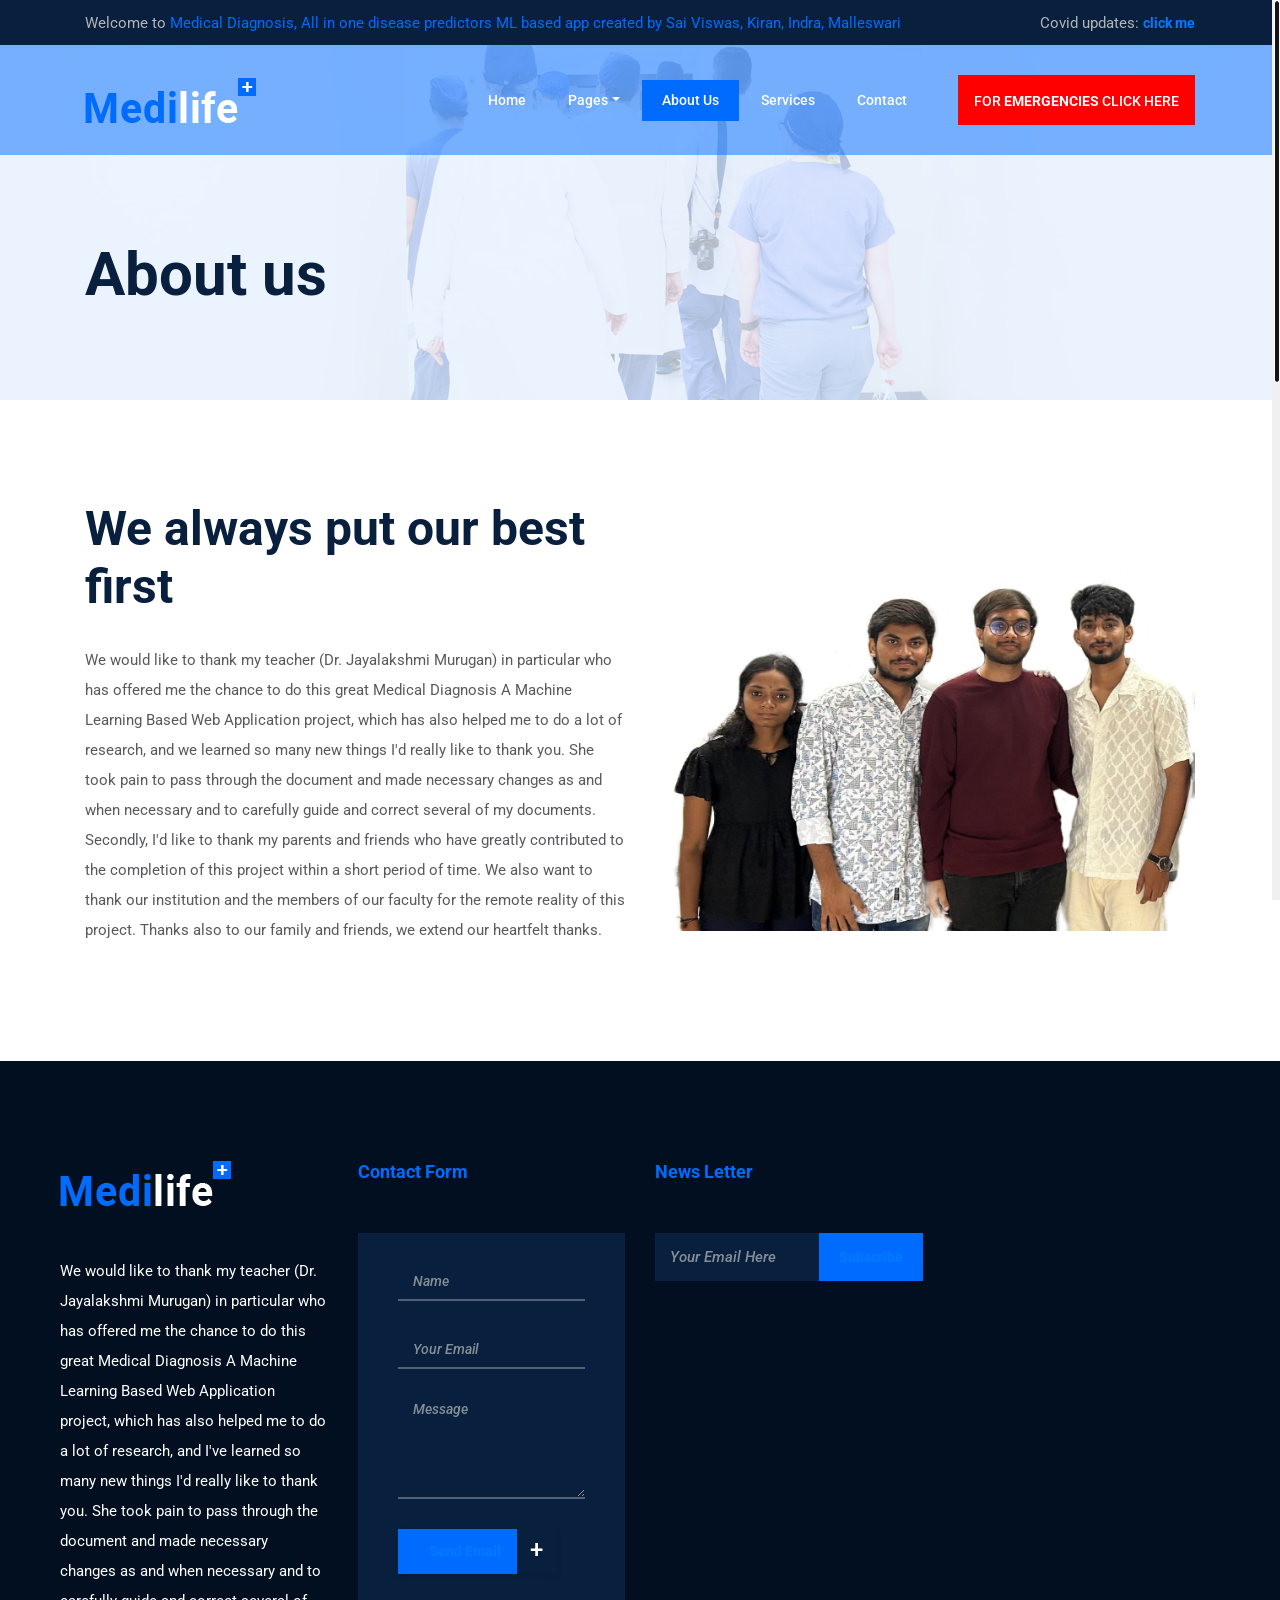
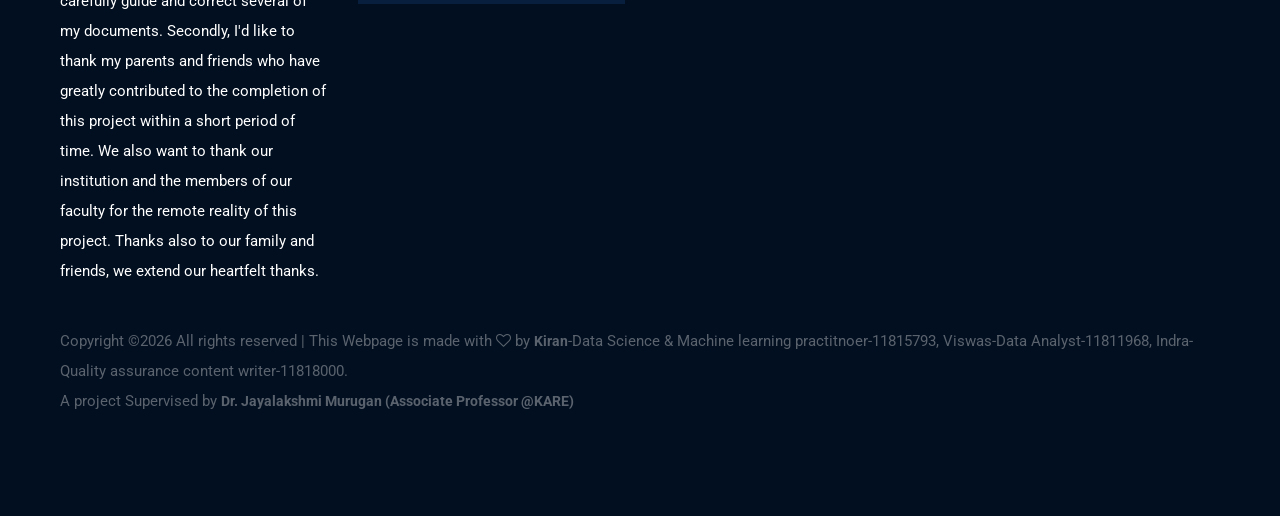
<file: templates/about-us.html>
<!DOCTYPE html>
<html lang="en">

<head>
    <meta charset="UTF-8">
    <meta name="description" content="">
    <meta http-equiv="X-UA-Compatible" content="IE=edge">
    <meta name="viewport" content="width=device-width, initial-scale=1, shrink-to-fit=no">
    <!-- The above 4 meta tags *must* come first in the head; any other head content must come *after* these tags -->

    <!-- Title  -->
    <title>Medical Diagnosis &amp; A Machine Learning based web application | About Us</title>

    <!-- Favicon  -->
    <link rel="icon" href="img/core-img/favicon.ico">

    <!-- Style CSS -->
    <link rel="stylesheet" href="style.css">

</head>

<body>
    <!-- Preloader -->
    <div id="preloader">
        <div class="medilife-load"></div>
    </div>

    <!-- ***** Header Area Start ***** -->
    <header class="header-area">
        <!-- Top Header Area -->
        <div class="top-header-area">
            <div class="container h-100">
                <div class="row h-100">
                    <div class="col-12 h-100">
                        <div class="h-100 d-md-flex justify-content-between align-items-center">
                            <p>Welcome to <span>Medical Diagnosis, All in one disease predictors ML based app created by Sai Viswas, Kiran, Indra, Malleswari</span> </p>
                            <p>Covid updates: <span><a href="https://www.bing.com/covid/local/india">click me</a></span></p>
                        </div>
                    </div>
                </div>
            </div>
        </div>

        <!-- Main Header Area -->
        <div class="main-header-area" id="stickyHeader">
            <div class="container h-100">
                <div class="row h-100 align-items-center">
                    <div class="col-12 h-100">
                        <div class="main-menu h-100">
                            <nav class="navbar h-100 navbar-expand-lg">
                                <!-- Logo Area  -->
                                <a class="navbar-brand" href="index.html"><img src="img/core-img/logo.png" alt="Logo"></a>

                                <button class="navbar-toggler" type="button" data-toggle="collapse" data-target="#medilifeMenu" aria-controls="medilifeMenu" aria-expanded="false" aria-label="Toggle navigation"><span class="navbar-toggler-icon"></span></button>

                                <div class="collapse navbar-collapse" id="medilifeMenu">
                                    <!-- Menu Area -->
                                    <ul class="navbar-nav ml-auto">
                                        <li class="nav-item">
                                            <a class="nav-link" href="index.html">Home <span class="sr-only">(current)</span></a>
                                        </li>
                                        <li class="nav-item dropdown">
                                            <a class="nav-link dropdown-toggle" href="#" id="navbarDropdown" role="button" data-toggle="dropdown" aria-haspopup="true" aria-expanded="false">Pages</a>
                                            <div class="dropdown-menu" aria-labelledby="navbarDropdown">
                                                <a class="dropdown-item" href="index.html">Home</a>
                                                <a class="dropdown-item" href="about-us.html">About Us</a>
                                                <a class="dropdown-item" href="services.html">Services</a>
                                               
                                                <a class="dropdown-item" href="contact.html">Contact</a>
                                                <a class="dropdown-item" href="index-icons.html">All Icons</a>
                                            </div>
                                        </li>
                                        <li class="nav-item active">
                                            <a class="nav-link" href="about-us.html">About Us</a>
                                        </li>
                                        <li class="nav-item">
                                            <a class="nav-link" href="services.html">Services</a>
                                        </li>
                                       
                                        <li class="nav-item">
                                            <a class="nav-link" href="contact.html">Contact</a>
                                        </li>
                                    </ul>
                                    <!-- Appointment Button -->
                                    <a href="tel:1097" class="btn medilife-appoint-btn ml-30">For <span>emergencies</span> Click here</a>
                                </div>
                            </nav>
                        </div>
                    </div>
                </div>
            </div>
        </div>
    </header>
    <!-- ***** Header Area End ***** -->

    <!-- ***** Breadcumb Area Start ***** -->
    <section class="breadcumb-area bg-img gradient-background-overlay" style="background-image: url(img/bg-img/breadcumb1.jpg);">
        <div class="container h-100">
            <div class="row h-100 align-items-center">
                <div class="col-12">
                    <div class="breadcumb-content">
                        <h3 class="breadcumb-title">About us</h3>
                    </div>
                </div>
            </div>
        </div>
    </section>
    <!-- ***** Breadcumb Area End ***** -->

    <!-- ***** Features Area Start ***** -->
    <div class="medilife-features-area section-padding-100">
        <div class="container">
            <div class="row align-items-center">
                <div class="col-12 col-lg-6">
                    <div class="features-content">
                        <h2>We always put our best first</h2>
                        <p>We would like to thank my teacher (Dr. Jayalakshmi Murugan) in particular who has offered me the chance to do this great Medical Diagnosis A Machine Learning Based Web Application project, which has also helped me to do a lot of research, and we learned so many new things I'd really like to thank you. She took pain to pass through the document and made necessary changes as and when necessary and to carefully guide and correct several of my documents.
Secondly, I'd like to thank my parents and friends who have greatly contributed to the completion of this project within a short period of time. We also want to thank our institution and the members of our faculty for the remote reality of this project. Thanks also to our family and friends, we extend our heartfelt thanks.</p>
                    
                    </div>
                </div>
                <div class="col-12 col-lg-6">
                    <div class="features-thumbnail">
                        <img src="img/bg-img/about1.jpg" alt="">
                    </div>
                </div>
            </div>
        </div>
    </div>
    <!-- ***** Features Area End ***** -->

   
    <!-- ***** Footer Area Start ***** -->
   <footer class="footer-area section-padding-100">
        <!-- Main Footer Area -->
        <div class="main-footer-area">
            <div class="container-fluid">
                <div class="row">

                    <div class="col-12 col-sm-6 col-xl-3">
                        <div class="footer-widget-area">
                            <div class="footer-logo">
                                <img src="img/core-img/logo.png" alt="">
                            </div>
                            <p>We would like to thank my teacher (Dr. Jayalakshmi Murugan) in particular who has offered me the chance to do this great Medical Diagnosis A Machine Learning Based Web Application project, which has also helped me to do a lot of research, and I've learned so many new things I'd really like to thank you. She took pain to pass through the document and made necessary changes as and when necessary and to carefully guide and correct several of my documents.
Secondly, I'd like to thank my parents and friends who have greatly contributed to the completion of this project within a short period of time. We also want to thank our institution and the members of our faculty for the remote reality of this project. Thanks also to our family and friends, we extend our heartfelt thanks.</p>
                            <div class="footer-social-info">
                           
                            </div>
                        </div>
                    </div>

                  

                    <div class="col-12 col-sm-6 col-xl-3">
                        <div class="footer-widget-area">
                            <div class="widget-title">
                                <h6>Contact Form</h6>
                            </div>
                            <div class="footer-contact-form">
                                <form action="#" method="post">
                                    <input type="text" class="form-control border-top-0 border-right-0 border-left-0" name="footer-name" id="footer-name" placeholder="Name">
                                    <input type="email" class="form-control border-top-0 border-right-0 border-left-0" name="footer-email" id="footer-email" placeholder="Your Email">
                                    <textarea name="message" class="form-control border-top-0 border-right-0 border-left-0" id="footerMessage" placeholder="Message"></textarea>
                                    <button type="submit" class="btn medilife-btn"><a href = "mailto: bviswassai01@gmail.com">Send Email</a> <span>+</span></button>
                                </form>
                            </div>
                        </div>
                    </div>

                    <div class="col-12 col-sm-6 col-xl-3">
                        <div class="footer-widget-area">
                            <div class="widget-title">
                                <h6>News Letter</h6>
                            </div>

                            <div class="footer-newsletter-area">
                                <form action="#">
                                    <input type="email" class="form-control border-0 mb-0" name="newsletterEmail" id="newsletterEmail" placeholder="Your Email Here">
                                    <button type="submit"><a href = "mailto: bviswassai01@gmail.com">Subscribe</a></button>
                                </form>
                                
                            </div>
                        </div>
                    </div>
                </div>
            </div>
        </div>
        <!-- Bottom Footer Area -->
        <div class="bottom-footer-area">
            <div class="container-fluid">
                <div class="row">
                    <div class="col-12">
                        <div class="bottom-footer-content">
                            <!-- Copywrite Text -->
                            <div class="copywrite-text">
                                <p><!-- Link back to Colorlib can't be removed. Template is licensed under CC BY 3.0. -->
Copyright &copy;<script>document.write(new Date().getFullYear());</script> All rights reserved | This Webpage is made with <i class="fa fa-heart-o" aria-hidden="true"></i> by <a href="https://colorlib.com" target="_blank"><a href="https://github.com/Kiran784264.html">Kiran</a>-Data Science & Machine learning practitnoer-11815793, Viswas-Data Analyst-11811968, Indra-Quality assurance content writer-11818000.</a>
<!-- Link back to Colorlib can't be removed. Template is licensed under CC BY 3.0. -->
</p>
<p>A project Supervised by <a href="https://themewagon.com/" target="_blank">Dr. Jayalakshmi Murugan (Associate Professor @KARE)</a>
</p>
                            </div>
                        </div>
                    </div>
                </div>
            </div>
        </div>
    </footer>
    <!-- ***** Footer Area End ***** -->

    <!-- jQuery (Necessary for All JavaScript Plugins) -->
    <script src="js/jquery/jquery-2.2.4.min.js"></script>
    <!-- Popper js -->
    <script src="js/popper.min.js"></script>
    <!-- Bootstrap js -->
    <script src="js/bootstrap.min.js"></script>
    <!-- Plugins js -->
    <script src="js/plugins.js"></script>
    <!-- Active js -->
    <script src="js/active.js"></script>

</body>

</html>
</file>
<file: templates/style.css>
/* Variables */
/* mixin */
/* ----------------------------------------------------------
:: Template Name: Medilife - Medical & Health Template
:: Author: Colorlib
:: Author URL: https://colorlib.com
:: Version: 1.0.0
:: Created: 04 March 2018
:: Last Updated: 04 March 2018
---------------------------------------------------------- */
/* [ -- Master Stylesheet -- ] */
/* ------------- Index of Stylesheet -------------
:: 1.0 Import Fonts
:: 2.0 Import All CSS
:: 3.0 Base CSS
:: 4.0 Header Area CSS
:: 5.0 Welcome Area CSS
:: 6.0 Book An Appoinment Area
:: 7.0 About Us Area CSS
:: 8.0 Service Area CSS
:: 9.0 Gallery Area CSS
:: 10.0 Features Area CSS
:: 11.0 Emergency Area CSS
:: 12.0 Footer Area CSS
:: 13.0 Breadcumb Area CSS
:: 14.0 Video Area CSS
:: 15.0 Tabs Area CSS
:: 16.0 Services Area CSS
:: 17.0 Single Benefits Area CSS
:: 18.0 CTA Area CSS
:: 19.0 Blog Area CSS
:: 20.0 Contact Area CSS
:: 21.0 Shortcode Area CSS
------------------------------------------------ */
/* :: 1.0 Import Fonts */
@import url("https://fonts.googleapis.com/css?family=Roboto:300,400,500,700,900");
/* :: 2.0 Import All CSS */
@import url(css/bootstrap.min.css);
@import url(css/animate.css);
@import url(css/owl.carousel.css);
@import url(css/magnific-popup.css);
@import url(css/font-awesome.min.css);
@import url(css/themify-icons.css);
@import url(css/medilife-icons.css);
@import url(css/nice-select.css);
/* :: 3.0 Base CSS */
* {
  margin: 0;
  padding: 0; }

body {
  font-family: "Roboto", sans-serif; }

h1,
h2,
h3,
h4,
h5,
h6 {
  color: #081f3e;
  font-weight: 700; }

p {
  color: #57595c;
  font-size: 15px;
  line-height: 2;
  font-weight: 400; }

a {
  -webkit-transition-duration: 500ms;
  transition-duration: 500ms;
  text-decoration: none;
  outline: none;
  font-size: 14px;
  font-weight: 700; }
  a:hover, a:focus {
    -webkit-transition-duration: 500ms;
    transition-duration: 500ms;
    text-decoration: none;
    outline: none;
    font-size: 14px;
    font-weight: 700; }

#preloader {
  overflow: hidden;
  height: 100%;
  left: 0;
  position: fixed;
  top: 0;
  width: 100%;
  z-index: 100000;
  background-color: #006cff; }

.medilife-load {
  -webkit-animation: 2000ms linear 0s normal none infinite running medilife-load;
  animation: 2000ms linear 0s normal none infinite running medilife-load;
  background: transparent;
  border-color: #ffffff;
  border-top-color: #006cff;
  border-left-color: #006cff;
  border-right-color: #006cff;
  border-radius: 50%;
  border-style: solid;
  border-width: 2px;
  height: 50px;
  left: calc(50% - 25px);
  position: relative;
  top: calc(50% - 25px);
  width: 50px;
  z-index: 9; }

@-webkit-keyframes medilife-load {
  0% {
    -webkit-transform: rotate(0deg);
    transform: rotate(0deg); }
  100% {
    -webkit-transform: rotate(360deg);
    transform: rotate(360deg); } }
@keyframes medilife-load {
  0% {
    -webkit-transform: rotate(0deg);
    transform: rotate(0deg); }
  100% {
    -webkit-transform: rotate(360deg);
    transform: rotate(360deg); } }
ul,
ol {
  margin: 0; }
  ul li,
  ol li {
    list-style: none; }

img {
  height: auto;
  max-width: 100%; }

.medica-table {
  display: table;
  z-index: 9;
  position: absolute;
  width: 100%;
  height: 100%;
  margin: 0; }

.medica-table-cell {
  display: table-cell;
  vertical-align: middle; }

.mt-15 {
  margin-top: 15px; }

.mt-30 {
  margin-top: 30px; }

.mt-50 {
  margin-top: 50px; }

.mt-70 {
  margin-top: 70px; }

.mt-100 {
  margin-top: 100px; }

.mb-15 {
  margin-bottom: 15px; }

.mb-30 {
  margin-bottom: 30px; }

.mb-50 {
  margin-bottom: 50px; }

.ml-15 {
  margin-left: 15px; }

.ml-30 {
  margin-left: 30px; }

.mr-15 {
  margin-right: 15px; }

.mr-30 {
  margin-right: 30px; }

.mb-70 {
  margin-bottom: 70px; }

.mb-100 {
  margin-bottom: 100px; }

.bg-img {
  background-position: center center;
  background-size: cover;
  background-repeat: no-repeat; }

.bg-transparent {
  background-color: transparent; }

.bg-transparent-dark {
  background-color: rgba(0, 0, 0, 0.5) !important; }

.bg-transparent-light {
  background-color: rgba(255, 255, 255, 0.5) !important; }

.font-bold {
  font-weight: 700; }

.font-light {
  font-weight: 300; }

.height-500 {
  height: 500px !important; }

.height-600 {
  height: 600px !important; }

.height-700 {
  height: 700px !important; }

.height-800 {
  height: 800px !important; }

#scrollUp {
  background-color: #006cff;
  border-radius: 50%;
  bottom: 60px;
  right: 60px;
  box-shadow: 0 2px 6px 0 rgba(0, 0, 0, 0.3);
  color: #ffffff;
  font-size: 30px;
  height: 70px;
  text-align: center;
  width: 70px;
  line-height: 66px;
  -webkit-transition-duration: 500ms;
  transition-duration: 500ms; }
  #scrollUp:hover {
    background-color: #081f3e; }
  @media only screen and (min-width: 768px) and (max-width: 991px) {
    #scrollUp {
      bottom: 30px;
      right: 30px;
      height: 50px;
      width: 50px;
      line-height: 46px; } }
  @media only screen and (max-width: 767px) {
    #scrollUp {
      bottom: 30px;
      right: 30px;
      height: 50px;
      width: 50px;
      line-height: 46px; } }

.section-padding-100 {
  padding: 100px 0; }

.section-padding-50 {
  padding: 50px 0; }

.section-padding-50-0 {
  padding: 50px 0 0 0; }

.section-padding-100-70 {
  padding: 100px 0 70px; }

.section-padding-100-50 {
  padding: 100px 0 50px; }

.section-padding-100-0 {
  padding: 100px 0 0; }

.section-padding-0-100 {
  padding: 0 0 100px; }

.section-padding-100-20 {
  padding: 100px 0 20px 0; }

.section-heading {
  text-align: center;
  margin-bottom: 80px;
  position: relative;
  z-index: 1; }
  .section-heading h2 {
    font-size: 44px;
    margin-bottom: 0; }

.btn {
  box-shadow: 0 2px 5px rgba(0, 0, 0, 0.1); }
  .btn:hover, .btn:focus {
    box-shadow: 0 5px 20px rgba(0, 0, 0, 0.15); }

.medilife-btn {
  display: inline-block;
  color: #ffffff;
  background-color: #006cff;
  height: 45px;
  padding: 0 55px 0 30px;
  line-height: 42px;
  font-size: 14px;
  min-width: 140px;
  border-radius: 0;
  font-weight: 700;
  position: relative;
  z-index: 1;
  -webkit-transition-duration: 500ms;
  transition-duration: 500ms; }
  .medilife-btn span {
    width: 40px;
    height: 45px;
    background-color: #081f3e;
    display: inline-block;
    position: absolute;
    top: -1px;
    right: -1px;
    font-size: 24px;
    color: #ffffff;
    font-weight: 500;
    -webkit-transition-duration: 500ms;
    transition-duration: 500ms; }
  .medilife-btn:hover, .medilife-btn:focus {
    background-color: #081f3e;
    color: #ffffff; }
  .medilife-btn:hover span, .medilife-btn:focus span {
    color: #ffffff;
    background-color: #006cff; }
  .medilife-btn.btn-2 {
    background-color: #081f3e;
    color: #ffffff; }
    .medilife-btn.btn-2 span {
      color: #ffffff;
      background-color: #006cff; }
    .medilife-btn.btn-2:hover, .medilife-btn.btn-2:focus {
      background-color: #006cff;
      color: #ffffff; }
    .medilife-btn.btn-2:hover span, .medilife-btn.btn-2:focus span {
      color: #ffffff;
      background-color: #081f3e; }
  .medilife-btn.btn-3 {
    background-color: #ffffff;
    color: #081f3e;
    border: 2px solid;
    border-color: #006cff; }
    .medilife-btn.btn-3 span {
      top: -2px;
      right: -2px; }
  .medilife-btn.btn-4 {
    background-color: #ffffff;
    color: #081f3e;
    border: 2px solid;
    border-color: #006cff; }
    .medilife-btn.btn-4 span {
      background-color: #006cff;
      top: -2px;
      right: -2px; }

.medilife-appoint-btn {
  display: inline-block;
  color: #ffffff;
  background-color: #ff0000;
  height: 50px;
  padding: 0 15px;
  line-height: 50px;
  font-size: 14px;
  min-width: 140px;
  border-radius: 0;
  font-weight: 500;
  -webkit-transition-duration: 500ms;
  transition-duration: 500ms;
  text-transform: uppercase;
  box-shadow: none; }
  .medilife-appoint-btn span {
    font-weight: 700; }
  .medilife-appoint-btn:hover, .medilife-appoint-btn:focus {
    color: #006cff;
    background-color: #ffffff;
    box-shadow: none;
    font-weight: 500; }
  .medilife-appoint-btn:hover span, .medilife-appoint-btn:focus span {
    font-weight: 700; }
  @media only screen and (min-width: 768px) and (max-width: 991px) {
    .medilife-appoint-btn {
      margin-top: 30px; } }
  @media only screen and (max-width: 767px) {
    .medilife-appoint-btn {
      margin-top: 10px; } }

.bg-overlay {
  position: relative;
  z-index: 1; }
  .bg-overlay::after {
    position: absolute;
    z-index: -1;
    top: 0;
    left: 0;
    width: 100%;
    height: 100%;
    background-color: #006cff;
    opacity: 0.85;
    content: ''; }

.bg-overlay-black {
  position: relative;
  z-index: 1; }
  .bg-overlay-black::after {
    position: absolute;
    z-index: 1;
    top: 0;
    left: 0;
    width: 100%;
    height: 100%;
    background-color: #000;
    opacity: 0.85;
    content: ''; }

.bg-overlay-white {
  position: relative;
  z-index: 1; }
  .bg-overlay-white::after {
    position: absolute;
    z-index: -2;
    top: 0;
    left: 0;
    width: 100%;
    height: 100%;
    background-color: rgba(230, 241, 255, 0.5);
    content: ''; }

.bg-gray {
  background-color: #f5f7f9; }

.row-reverse {
  -webkit-box-orient: horizontal;
  -webkit-box-direction: reverse;
  -ms-flex-direction: row-reverse;
  flex-direction: row-reverse; }

.nicescroll-rails {
  z-index: 999999 !important; }

/* :: 4.0 Header Area CSS */
.header-area {
  position: absolute;
  z-index: 10000;
  width: 100%;
  height: auto;
  -webkit-transition-duration: 500ms;
  transition-duration: 500ms; }

.top-header-area {
  position: relative;
  z-index: 1;
  height: 45px;
  background-color: #081f3e; }
  .top-header-area p {
    margin-bottom: 0;
    color: #b5b5b5; }
    .top-header-area p span {
      color: #006cff; }
    @media only screen and (min-width: 768px) and (max-width: 991px) {
      .top-header-area p {
        font-size: 13px; } }
    @media only screen and (max-width: 767px) {
      .top-header-area p {
        font-size: 12px; } }
  @media only screen and (max-width: 767px) {
    .top-header-area {
      height: auto;
      padding: 15px 0; } }

.main-header-area {
  width: 100%;
  height: 110px;
  position: relative;
  z-index: 1;
  background-color: rgba(0, 108, 255, 0.5);
  -webkit-transition-duration: 500ms;
  transition-duration: 500ms; }
  @media only screen and (min-width: 768px) and (max-width: 991px) {
    .main-header-area {
      height: 80px; } }
  @media only screen and (max-width: 767px) {
    .main-header-area {
      height: 70px; } }

.is-sticky .main-header-area {
  width: 100%;
  z-index: 10000 !important;
  height: 80px;
  box-shadow: 0 10px 10px 0 rgba(0, 0, 0, 0.2);
  background-color: #081f3e; }
  @media only screen and (max-width: 767px) {
    .is-sticky .main-header-area {
      height: 70px; } }

.header-area .main-menu .nav-link {
  font-size: 14px;
  text-transform: capitalize;
  padding: 10px 20px;
  color: #ffffff;
  font-weight: 500;
  margin: 0 1px; }
  .header-area .main-menu .nav-link:hover {
    background-color: #006cff; }
  .header-area .main-menu .nav-link:focus {
    background-color: #006cff; }
  @media only screen and (min-width: 992px) and (max-width: 1199px) {
    .header-area .main-menu .nav-link {
      padding: 10px; } }
  @media only screen and (min-width: 768px) and (max-width: 991px) {
    .header-area .main-menu .nav-link {
      padding: 10px 30px;
      margin: 1px 0; } }
  @media only screen and (max-width: 767px) {
    .header-area .main-menu .nav-link {
      padding: 10px 30px;
      margin: 1px 0; } }

.header-area .main-menu .nav-item.active .nav-link {
  background-color: #006cff; }

.dropdown-menu.show {
  border: none;
  padding: 15px 0;
  box-shadow: 0 5px 40px rgba(0, 0, 0, 0.15);
  margin-top: 15px; }

.dropdown-item {
  font-size: 13px;
  font-weight: 500;
  color: #5f5f5f;
  text-transform: uppercase; }
  .dropdown-item:hover {
    color: #006cff;
    font-size: 13px;
    font-weight: 500;
    background-color: #f5f7f9; }
  .dropdown-item:focus {
    color: #006cff;
    font-size: 13px;
    font-weight: 500;
    background-color: #f5f7f9; }

.navbar {
  padding: 0; }

.navbar-toggler .navbar-toggler-icon {
  background-image: url("data:image/svg+xml;charset=utf8,%3Csvg viewBox='0 0 30 30' xmlns='http://www.w3.org/2000/svg'%3E%3Cpath stroke='rgba(255, 255, 255, 1)' stroke-width='2' stroke-linecap='round' stroke-miterlimit='10' d='M4 7h22M4 15h22M4 23h22'/%3E%3C/svg%3E"); }
@media only screen and (min-width: 768px) and (max-width: 991px) {
  .navbar-toggler {
    margin: 20px 0; } }
@media only screen and (max-width: 767px) {
  .navbar-toggler {
    margin: 15px 0; } }

@media only screen and (min-width: 768px) and (max-width: 991px) {
  #medilifeMenu {
    width: 100%;
    background-color: #081f3e;
    box-shadow: 0 3px 15px rgba(0, 0, 0, 0.15);
    padding: 30px 15px;
    border-radius: 0 0 6px 6px;
    margin-top: -2px;
    border-radius: 0; } }
@media only screen and (max-width: 767px) {
  #medilifeMenu {
    width: 100%;
    background-color: #081f3e;
    box-shadow: 0 3px 15px rgba(0, 0, 0, 0.15);
    padding: 20px 10px;
    border-radius: 0 0 6px 6px;
    margin-top: -2px;
    border-radius: 0; } }

/* :: 5.0 Welcome Area CSS */
.single-hero-slide {
  position: relative;
  z-index: 1;
  width: 100%;
  height: 900px; }
  @media only screen and (min-width: 768px) and (max-width: 991px) {
    .single-hero-slide {
      height: 700px; } }
  @media only screen and (max-width: 767px) {
    .single-hero-slide {
      height: 700px; } }

.hero-slides-content h2 {
  color: #081f3e;
  font-size: 60px;
  margin-bottom: 20px; }
  @media only screen and (min-width: 768px) and (max-width: 991px) {
    .hero-slides-content h2 {
      font-size: 40px; } }
  @media only screen and (max-width: 767px) {
    .hero-slides-content h2 {
      font-size: 24px; } }
.hero-slides-content h5 {
  color: #081f3e;
  font-size: 22px;
  font-weight: 600; }

.hero-area .owl-prev,
.hero-area .owl-next {
  width: 70px;
  height: 70px;
  position: absolute;
  top: 50%;
  line-height: 70px;
  text-align: center;
  color: #ffffff;
  left: 70px;
  margin-top: -35px;
  opacity: 0;
  -webkit-transition-duration: 500ms;
  transition-duration: 500ms;
  background-color: #081f3e;
  font-size: 14px; }
  .hero-area .owl-prev:hover,
  .hero-area .owl-next:hover {
    background-color: #006cff; }
  @media only screen and (min-width: 768px) and (max-width: 991px) {
    .hero-area .owl-prev,
    .hero-area .owl-next {
      left: 30px;
      width: 50px;
      height: 50px;
      margin-top: -25px;
      line-height: 50px; } }
  @media only screen and (max-width: 767px) {
    .hero-area .owl-prev,
    .hero-area .owl-next {
      left: 15px;
      width: 40px;
      height: 40px;
      margin-top: -20px;
      line-height: 40px; } }
.hero-area .owl-next {
  left: auto;
  right: 70px; }
  @media only screen and (min-width: 768px) and (max-width: 991px) {
    .hero-area .owl-next {
      right: 30px; } }
  @media only screen and (max-width: 767px) {
    .hero-area .owl-next {
      right: 15px; } }
.hero-area:hover .owl-prev, .hero-area:hover .owl-next {
  opacity: 1; }
.hero-area .owl-dots {
  width: 1110px;
  position: absolute;
  bottom: 110px;
  left: 50%;
  -webkit-transform: translateX(-50%);
  transform: translateX(-50%); }
  @media only screen and (min-width: 992px) and (max-width: 1199px) {
    .hero-area .owl-dots {
      width: 920px; } }
  @media only screen and (min-width: 768px) and (max-width: 991px) {
    .hero-area .owl-dots {
      width: 680px; } }
  @media only screen and (max-width: 767px) {
    .hero-area .owl-dots {
      width: 85%; } }
.hero-area .owl-dot {
  display: inline-block;
  width: 36px;
  height: 4px;
  background-color: #cacaca;
  margin-right: 8px; }
  .hero-area .owl-dot.active {
    background-color: #006cff; }

/* :: 6.0 Book An Appoinment Area */
.align-items-stretch {
  -webkit-box-align: stretch;
  -ms-flex-align: stretch;
  -ms-grid-row-align: stretch;
  align-items: stretch; }

.form-control {
  background-color: transparent;
  width: 100%;
  height: 38px;
  border-radius: 0;
  font-size: 14px;
  font-style: italic;
  color: #ffffff;
  margin-bottom: 30px;
  font-weight: 500;
  padding: 0 15px;
  border: 2px solid #536174; }
  .form-control:hover, .form-control:focus {
    background-color: transparent;
    box-shadow: none; }

textarea {
  width: 100%;
  height: 100px !important;
  padding: 20px; }

.nice-select {
  line-height: 34px; }
  .nice-select .list {
    left: 0 !important;
    right: 0 !important;
    border-radius: 0; }

.medilife-book-an-appoinment-area {
  position: relative;
  z-index: 1;
  margin-top: -65px; }
  .medilife-book-an-appoinment-area .appointment-form-content {
    background-color: #081f3e; }
  .medilife-book-an-appoinment-area .medilife-appointment-form {
    background-color: #081f3e;
    padding: 60px 50px; }
    .medilife-book-an-appoinment-area .medilife-appointment-form select {
      border: 2px solid #536174;
      background-color: transparent; }
    @media only screen and (min-width: 768px) and (max-width: 991px) {
      .medilife-book-an-appoinment-area .medilife-appointment-form {
        padding: 40px 30px; } }
    @media only screen and (max-width: 767px) {
      .medilife-book-an-appoinment-area .medilife-appointment-form {
        padding: 30px; } }
    @media only screen and (max-width: 767px) {
      .medilife-book-an-appoinment-area .medilife-appointment-form button[type=submit] {
        margin-top: 15px; } }
  .medilife-book-an-appoinment-area .medilife-contact-info {
    padding: 30px;
    background-color: #006cff; }
    @media only screen and (min-width: 768px) and (max-width: 991px) {
      .medilife-book-an-appoinment-area .medilife-contact-info {
        display: -webkit-box;
        display: -ms-flexbox;
        display: flex;
        -webkit-box-pack: justify;
        -ms-flex-pack: justify;
        justify-content: space-between;
        padding-bottom: 0; } }

.single-contact-info img {
  margin-bottom: 15px; }
.single-contact-info p {
  color: #ffffff;
  font-size: 14px;
  font-weight: 500;
  margin-bottom: 0; }

/* :: 7.0 About Us Area CSS */
@media only screen and (min-width: 768px) and (max-width: 991px) {
  .medica-about-content {
    margin-bottom: 100px; } }
@media only screen and (max-width: 767px) {
  .medica-about-content {
    margin-bottom: 100px; } }
.medica-about-content h2 {
  font-size: 44px;
  margin-bottom: 30px; }
  @media only screen and (max-width: 767px) {
    .medica-about-content h2 {
      font-size: 30px; } }

/* :: 8.0 Service Area CSS */
.medica-services-area {
  position: relative;
  z-index: 1; }

.single-service-area {
  margin-bottom: 80px;
  -webkit-transition-duration: 500ms;
  transition-duration: 500ms; }
  .single-service-area .service-icon {
    width: 64px;
    height: 64px;
    -webkit-box-flex: 0;
    -ms-flex: 0 0 64px;
    flex: 0 0 64px;
    margin-right: 30px;
    text-align: center;
    line-height: 64px;
    font-size: 30px;
    background-color: #cacaca;
    border-radius: 50%;
    color: #ffffff;
    -webkit-transition-duration: 500ms;
    transition-duration: 500ms; }
  .single-service-area .service-content {
    margin-top: 15px; }
    .single-service-area .service-content h5 {
      font-size: 22px;
      margin-bottom: 15px;
      -webkit-transition-duration: 500ms;
      transition-duration: 500ms; }
    .single-service-area .service-content p {
      margin-bottom: 0; }
  .single-service-area:hover .service-icon {
    background-color: #006cff; }
  .single-service-area:hover .service-content h5 {
    color: #006cff; }

/* :: 9.0 Gallery Area CSS */
.single-gallery-item {
  position: relative;
  z-index: 1;
  -webkit-transition-duration: 500ms;
  transition-duration: 500ms; }
  .single-gallery-item::after {
    background-color: rgba(0, 108, 255, 0.75);
    position: absolute;
    width: 100%;
    height: 100%;
    top: 0;
    left: 0;
    z-index: 2;
    content: '';
    opacity: 0;
    -webkit-transition-duration: 500ms;
    transition-duration: 500ms; }
  .single-gallery-item:hover::after {
    opacity: 1; }
  .single-gallery-item .view-more-btn {
    position: absolute;
    bottom: 40px;
    left: 40px;
    z-index: 9;
    -webkit-transition-duration: 500ms;
    transition-duration: 500ms; }
    .single-gallery-item .view-more-btn a {
      background-color: transparent;
      font-size: 16px;
      color: #ffffff;
      display: block;
      box-shadow: none;
      font-weight: 700;
      opacity: 0; }
  .single-gallery-item:hover .view-more-btn a {
    opacity: 1; }

/* :: 10.0 Features Area CSS */
@media only screen and (min-width: 768px) and (max-width: 991px) {
  .features-content {
    margin-bottom: 100px; } }
@media only screen and (max-width: 767px) {
  .features-content {
    margin-bottom: 100px; } }
.features-content h2 {
  font-size: 48px;
  margin-bottom: 30px; }
  @media only screen and (max-width: 767px) {
    .features-content h2 {
      font-size: 30px; } }

/* :: 11.0 Emergency Area CSS */
.medilife-emergency-area {
  background-color: #006cff; }
  .medilife-emergency-area .emergency-content i {
    font-size: 130px;
    color: #ffffff;
    display: block;
    margin-bottom: 50px; }
  .medilife-emergency-area .emergency-content h2 {
    font-size: 44px;
    margin-bottom: 20px; }
    @media only screen and (min-width: 768px) and (max-width: 991px) {
      .medilife-emergency-area .emergency-content h2 {
        font-size: 30px; } }
    @media only screen and (max-width: 767px) {
      .medilife-emergency-area .emergency-content h2 {
        font-size: 24px; } }
  .medilife-emergency-area .emergency-content h3 {
    font-size: 60px;
    color: #ffffff;
    margin-bottom: 0; }
    @media only screen and (min-width: 992px) and (max-width: 1199px) {
      .medilife-emergency-area .emergency-content h3 {
        font-size: 40px; } }
    @media only screen and (min-width: 768px) and (max-width: 991px) {
      .medilife-emergency-area .emergency-content h3 {
        font-size: 30px; } }
    @media only screen and (max-width: 767px) {
      .medilife-emergency-area .emergency-content h3 {
        font-size: 24px; } }
  @media only screen and (min-width: 768px) and (max-width: 991px) {
    .medilife-emergency-area .emergency-content {
      margin-bottom: 100px; } }
  @media only screen and (max-width: 767px) {
    .medilife-emergency-area .emergency-content {
      margin-bottom: 100px; } }
  .medilife-emergency-area .single-emergency-helpline h5 {
    color: #ffffff;
    margin-bottom: 20px; }
  .medilife-emergency-area .single-emergency-helpline p {
    color: #ffffff;
    margin-bottom: 0; }

/* :: 12.0 Footer Area CSS */
.footer-area {
  background-color: #020f20;
  padding-left: 45px;
  padding-right: 45px; }
  @media only screen and (min-width: 992px) and (max-width: 1199px) {
    .footer-area {
      padding-left: 30px;
      padding-right: 30px; } }
  @media only screen and (min-width: 768px) and (max-width: 991px) {
    .footer-area {
      padding-left: 15px;
      padding-right: 15px; } }
  @media only screen and (max-width: 767px) {
    .footer-area {
      padding-left: 0;
      padding-right: 0; } }

@media only screen and (min-width: 992px) and (max-width: 1199px) {
  .footer-widget-area {
    margin-bottom: 50px; } }
@media only screen and (min-width: 768px) and (max-width: 991px) {
  .footer-widget-area {
    margin-bottom: 50px; } }
@media only screen and (max-width: 767px) {
  .footer-widget-area {
    margin-bottom: 50px; } }
.footer-widget-area .footer-logo {
  margin-bottom: 50px; }
.footer-widget-area p {
  color: #ffffff;
  margin-bottom: 0; }
.footer-widget-area .footer-social-info {
  margin-top: 40px; }
  .footer-widget-area .footer-social-info a {
    color: #ffffff;
    margin-right: 15px;
    font-size: 18px;
    display: inline-block; }
.footer-widget-area .widget-title h6 {
  font-size: 18px;
  color: #006cff;
  margin-bottom: 50px;
  text-transform: capitalize; }
.footer-widget-area .widget-single-blog-post {
  margin-bottom: 15px; }
  .footer-widget-area .widget-single-blog-post .widget-post-thumbnail {
    width: 70px;
    height: 70px;
    -webkit-box-flex: 0;
    -ms-flex: 0 0 70px;
    flex: 0 0 70px;
    margin-right: 30px; }
  .footer-widget-area .widget-single-blog-post .widget-post-content a {
    color: #ffffff;
    font-size: 16px;
    font-weight: 700;
    display: block;
    margin-bottom: 2px; }
  .footer-widget-area .widget-single-blog-post .widget-post-content p {
    font-size: 12px; }
.footer-widget-area .footer-contact-form {
  background-color: #081f3e;
  padding: 30px 40px; }
  @media only screen and (max-width: 767px) {
    .footer-widget-area .footer-contact-form {
      padding: 30px 20px; } }
.footer-widget-area .footer-newsletter-area form {
  position: relative;
  z-index: 1;
  margin-bottom: 30px; }
.footer-widget-area .footer-newsletter-area input {
  width: 100%;
  height: 48px;
  background-color: #081f3e;
  font-size: 15px;
  padding: 0 15px; }
.footer-widget-area .footer-newsletter-area button {
  position: absolute;
  top: 0;
  padding: 0 20px;
  height: 48px;
  right: 0;
  z-index: 9;
  cursor: pointer;
  background-color: #006cff;
  color: #ffffff;
  border: none; }
.footer-widget-area .footer-newsletter-area p {
  font-size: 12px;
  color: #57595c;
  font-style: italic;
  margin-bottom: 0; }

.copywrite-text p {
  color: rgba(255, 255, 255, 0.35);
  margin-bottom: 0; }
  .copywrite-text p a {
    color: rgba(255, 255, 255, 0.35); }

/* :: 13.0 Breadcumb Area CSS */
.breadcumb-area {
  width: 100%;
  height: 400px;
  position: relative;
  z-index: 1;
  padding-top: 150px; }
  .breadcumb-area .breadcumb-title {
    font-size: 60px;
    margin-bottom: 0; }
    @media only screen and (max-width: 767px) {
      .breadcumb-area .breadcumb-title {
        font-size: 30px; } }
  .breadcumb-area::after {
    background-color: rgba(230, 241, 255, 0.75);
    content: '';
    top: 0;
    left: 0;
    width: 100%;
    height: 100%;
    position: absolute;
    z-index: -1; }

/* :: 14.0 Video Area CSS */
.video-box {
  position: relative;
  z-index: 1; }
  .video-box .play-btn {
    text-align: center;
    position: absolute;
    top: 50%;
    left: 50%;
    -webkit-transform: translate(-50%, -50%);
    transform: translate(-50%, -50%);
    z-index: 10; }
    .video-box .play-btn a {
      margin-bottom: 30px;
      display: block; }
      @media only screen and (max-width: 767px) {
        .video-box .play-btn a {
          margin-bottom: 15px; } }
    .video-box .play-btn h6 {
      font-size: 18px;
      margin-bottom: 0;
      color: #ffffff; }
      @media only screen and (max-width: 767px) {
        .video-box .play-btn h6 {
          font-size: 12px; } }

@media only screen and (min-width: 768px) and (max-width: 991px) {
  .video-content {
    margin-top: 100px; } }
@media only screen and (max-width: 767px) {
  .video-content {
    margin-top: 100px; } }
.video-content h2 {
  font-size: 44px;
  color: #ffffff;
  margin-bottom: 50px; }
  @media only screen and (min-width: 992px) and (max-width: 1199px) {
    .video-content h2 {
      font-size: 24px; } }
  @media only screen and (max-width: 767px) {
    .video-content h2 {
      font-size: 24px; } }
.video-content p {
  color: #ffffff;
  margin-bottom: 0; }

.single-pie-bar {
  position: relative;
  z-index: 1;
  margin-bottom: 100px; }
  .single-pie-bar canvas {
    margin-bottom: 20px; }
  .single-pie-bar p {
    margin-bottom: 0; }

/* :: 15.0 Tabs Area CSS */
.medilife-tabs-content .nav-tabs {
  -webkit-box-pack: justify;
  -ms-flex-pack: justify;
  justify-content: space-between;
  border-bottom: none; }
.medilife-tabs-content .nav-link {
  padding: 15px 30px;
  background-color: #f0f0f0;
  display: block;
  border-radius: 0 !important;
  border: none;
  border-bottom: 20px solid #ffffff;
  font-size: 18px;
  color: #081f3e; }
  .medilife-tabs-content .nav-link:hover, .medilife-tabs-content .nav-link:focus {
    border-color: #ffffff; }
  .medilife-tabs-content .nav-link.active {
    background-color: #006cff;
    color: #ffffff;
    border-color: #006cff; }
    @media only screen and (max-width: 767px) {
      .medilife-tabs-content .nav-link.active {
        border-color: #ffffff; } }
  @media only screen and (min-width: 992px) and (max-width: 1199px) {
    .medilife-tabs-content .nav-link {
      padding: 15px; } }
  @media only screen and (min-width: 768px) and (max-width: 991px) {
    .medilife-tabs-content .nav-link {
      padding: 15px;
      font-size: 14px; } }
  @media only screen and (max-width: 767px) {
    .medilife-tabs-content .nav-link {
      padding: 10px;
      font-size: 12px; } }
.medilife-tabs-content .medilife-tab-content {
  margin-top: 1px;
  border: 2px solid;
  border-color: #006cff;
  padding: 70px; }
  @media only screen and (min-width: 768px) and (max-width: 991px) {
    .medilife-tabs-content .medilife-tab-content {
      padding: 30px; } }
  @media only screen and (max-width: 767px) {
    .medilife-tabs-content .medilife-tab-content {
      padding: 15px; } }
  .medilife-tabs-content .medilife-tab-content .medilife-tab-text {
    -webkit-box-flex: 0;
    -ms-flex: 0 0 calc(55% - 50px);
    flex: 0 0 calc(55% - 50px);
    min-width: calc(55% - 50px);
    margin-right: 50px; }
    @media only screen and (max-width: 767px) {
      .medilife-tabs-content .medilife-tab-content .medilife-tab-text {
        -webkit-box-flex: 0;
        -ms-flex: 0 0 100%;
        flex: 0 0 100%;
        min-width: 100%;
        margin-right: 0; } }
    .medilife-tabs-content .medilife-tab-content .medilife-tab-text h2 {
      font-size: 44px;
      margin-bottom: 30px; }
      @media only screen and (min-width: 768px) and (max-width: 991px) {
        .medilife-tabs-content .medilife-tab-content .medilife-tab-text h2 {
          font-size: 30px; } }
      @media only screen and (max-width: 767px) {
        .medilife-tabs-content .medilife-tab-content .medilife-tab-text h2 {
          font-size: 30px; } }
  .medilife-tabs-content .medilife-tab-content .medilife-tab-img {
    -webkit-box-flex: 0;
    -ms-flex: 0 0 45%;
    flex: 0 0 45%;
    min-width: 45%; }

/* :: 16.0 Services Area CSS */
.singleServiceArea {
  position: relative;
  z-index: 1;
  width: 33.3333333%;
  display: inline-block;
  float: left;
  padding: 70px 40px 100px; }
  .singleServiceArea:first-child {
    background-color: #006cff; }
  .singleServiceArea:last-child {
    background-color: #081f3e; }
  @media only screen and (min-width: 768px) and (max-width: 991px) {
    .singleServiceArea {
      padding: 50px 20px; } }
  @media only screen and (max-width: 767px) {
    .singleServiceArea {
      padding: 50px 20px;
      width: 100%; } }
  .singleServiceArea .singleServiceIcon {
    margin-right: 20px; }
    .singleServiceArea .singleServiceIcon i {
      color: #ffffff;
      font-size: 80px; }
      @media only screen and (min-width: 992px) and (max-width: 1199px) {
        .singleServiceArea .singleServiceIcon i {
          font-size: 60px; } }
      @media only screen and (min-width: 768px) and (max-width: 991px) {
        .singleServiceArea .singleServiceIcon i {
          font-size: 30px; } }
      @media only screen and (max-width: 767px) {
        .singleServiceArea .singleServiceIcon i {
          font-size: 30px; } }
  .singleServiceArea .singleServiceText {
    padding-top: 30px; }
    @media only screen and (min-width: 768px) and (max-width: 991px) {
      .singleServiceArea .singleServiceText {
        padding-top: 0; } }
    @media only screen and (max-width: 767px) {
      .singleServiceArea .singleServiceText {
        padding-top: 0; } }
    .singleServiceArea .singleServiceText h2 {
      color: #ffffff;
      margin-bottom: 20px;
      font-size: 40px; }
      @media only screen and (min-width: 992px) and (max-width: 1199px) {
        .singleServiceArea .singleServiceText h2 {
          font-size: 30px; } }
      @media only screen and (min-width: 768px) and (max-width: 991px) {
        .singleServiceArea .singleServiceText h2 {
          font-size: 24px; } }
      @media only screen and (max-width: 767px) {
        .singleServiceArea .singleServiceText h2 {
          font-size: 24px; } }
    .singleServiceArea .singleServiceText p {
      color: #ffffff; }

/* :: 17.0 Single Benefits Area CSS */
.single-benefits-area {
  position: relative;
  z-index: 1; }
  .single-benefits-area .single-benefits-title {
    margin-bottom: 20px; }
    .single-benefits-area .single-benefits-title i {
      font-size: 50px;
      color: #006cff; }
    .single-benefits-area .single-benefits-title h5 {
      font-size: 22px;
      margin: 0 15px; }

/* :: 18.0 CTA Area CSS */
.medilife-cta-area {
  position: relative;
  z-index: 1;
  background-color: #006cff;
  padding: 30px 0; }
  .medilife-cta-area .cta-content {
    display: -webkit-box;
    display: -ms-flexbox;
    display: flex;
    -webkit-box-align: center;
    -ms-flex-align: center;
    -ms-grid-row-align: center;
    align-items: center;
    -webkit-box-pack: center;
    -ms-flex-pack: center;
    justify-content: center; }
    .medilife-cta-area .cta-content i {
      color: #ffffff;
      font-size: 50px;
      margin-right: 30px;
      display: inline-block; }
    .medilife-cta-area .cta-content h2 {
      margin-bottom: 0;
      font-size: 36px;
      margin-right: 30px;
      color: #081f3e; }
      @media only screen and (min-width: 768px) and (max-width: 991px) {
        .medilife-cta-area .cta-content h2 {
          font-size: 20px; } }
      @media only screen and (max-width: 767px) {
        .medilife-cta-area .cta-content h2 {
          font-size: 20px;
          margin: 15px 0; } }
    .medilife-cta-area .cta-content h3 {
      color: #ffffff;
      margin-bottom: 0;
      font-size: 44px; }
      @media only screen and (min-width: 768px) and (max-width: 991px) {
        .medilife-cta-area .cta-content h3 {
          font-size: 30px; } }
      @media only screen and (max-width: 767px) {
        .medilife-cta-area .cta-content h3 {
          font-size: 30px; } }
    @media only screen and (max-width: 767px) {
      .medilife-cta-area .cta-content {
        display: block; } }

/* :: 19.0 Blog Area CSS */
.single-blog-area {
  position: relative;
  z-index: 1; }
  .single-blog-area .blog-post-thumbnail {
    position: relative;
    z-index: 1; }
    .single-blog-area .blog-post-thumbnail .post-date a {
      min-width: 110px;
      height: 35px;
      background-color: #006cff;
      display: block;
      color: #ffffff;
      line-height: 35px;
      text-align: center;
      position: absolute;
      font-size: 15px;
      font-weight: 400;
      top: 20px;
      left: 20px;
      z-index: 3; }
  .single-blog-area .post-content {
    position: relative;
    z-index: 1;
    padding: 50px 20px; }
    .single-blog-area .post-content .post-author {
      width: 58px;
      height: 58px;
      position: absolute;
      z-index: 5;
      border-radius: 50%;
      top: -29px;
      left: 20px; }
      .single-blog-area .post-content .post-author a {
        border-radius: 50%; }
        .single-blog-area .post-content .post-author a img {
          border-radius: 50%;
          box-shadow: 0 3px 5px rgba(0, 0, 0, 0.15); }
    .single-blog-area .post-content .headline {
      font-size: 22px;
      margin-bottom: 15px;
      color: #081f3e;
      display: block; }
    .single-blog-area .post-content .comments {
      font-size: 12px;
      color: #57595c;
      text-decoration: underline;
      font-weight: 300; }

.search-widget-area form {
  position: relative;
  z-index: 1; }
.search-widget-area input[type=search] {
  width: 100%;
  height: 50px;
  background-color: #f5f7f9;
  border: none;
  font-size: 12px;
  font-style: italic;
  padding: 0 15px; }
.search-widget-area input[type=submit] {
  width: 80px;
  height: 50px;
  background-color: transparent;
  border: none;
  font-size: 14px;
  color: #006cff;
  font-weight: 500;
  padding: 0 15px;
  position: absolute;
  top: 0;
  right: 0;
  cursor: pointer; }

.medilife-catagories-card h5 {
  margin-bottom: 30px; }
.medilife-catagories-card ul li a {
  display: block;
  padding: 10px;
  color: #57595c;
  font-size: 14px;
  font-weight: 400; }
  .medilife-catagories-card ul li a:hover, .medilife-catagories-card ul li a:focus {
    color: #006cff; }

.latest-news-widget-area h5 {
  margin-bottom: 30px; }
.latest-news-widget-area .widget-single-blog-post {
  margin-bottom: 30px; }
  .latest-news-widget-area .widget-single-blog-post .widget-post-thumbnail {
    -webkit-box-flex: 0;
    -ms-flex: 0 0 58px;
    flex: 0 0 58px;
    min-width: 58px; }
  .latest-news-widget-area .widget-single-blog-post .widget-post-content a {
    display: block;
    color: #57595c;
    margin-bottom: 5px;
    font-size: 14px;
    font-weight: 400; }
  .latest-news-widget-area .widget-single-blog-post .widget-post-content:hover a, .latest-news-widget-area .widget-single-blog-post .widget-post-content:focus a {
    color: #006cff; }
  .latest-news-widget-area .widget-single-blog-post .widget-post-content p {
    font-size: 12px;
    color: #006cff;
    margin-bottom: 0;
    font-weight: 500; }

.medilife-emergency-card {
  padding: 50px 30px; }
  .medilife-emergency-card i {
    font-size: 70px;
    display: block;
    margin-bottom: 50px;
    color: #ffffff; }
  .medilife-emergency-card h2 {
    font-size: 28px; }
    @media only screen and (min-width: 992px) and (max-width: 1199px) {
      .medilife-emergency-card h2 {
        font-size: 20px; } }
    @media only screen and (max-width: 767px) {
      .medilife-emergency-card h2 {
        font-size: 20px; } }
  .medilife-emergency-card h3 {
    font-size: 34px;
    color: #ffffff;
    margin-bottom: 0; }
    @media only screen and (min-width: 992px) and (max-width: 1199px) {
      .medilife-emergency-card h3 {
        font-size: 20px; } }
    @media only screen and (max-width: 767px) {
      .medilife-emergency-card h3 {
        font-size: 20px; } }

.pagination .page-item:first-child .page-link {
  margin-left: 0;
  border-top-left-radius: 0;
  border-bottom-left-radius: 0; }
.pagination .page-item:last-child .page-link {
  border-top-right-radius: 0;
  border-bottom-right-radius: 0; }
.pagination .page-item.active .page-link {
  color: #ffffff;
  background-color: #006cff; }
.pagination .page-link {
  padding: 0;
  margin-left: 3px;
  line-height: 43px;
  font-size: 16px;
  color: #081f3e;
  background-color: #f5f7f9;
  border: none;
  width: 43px;
  height: 43px;
  text-align: center; }
  .pagination .page-link:focus, .pagination .page-link:hover {
    color: #ffffff;
    background-color: #006cff; }

.post-meta {
  margin-bottom: 30px; }
  .post-meta a {
    font-size: 14px;
    color: #57595c;
    font-weight: 400; }

.comments-area h5 {
  margin-bottom: 50px; }

.single_comment_area {
  margin-bottom: 50px; }
  .single_comment_area .comment-wrapper .comment-author {
    -webkit-box-flex: 0;
    -ms-flex: 0 0 60px;
    flex: 0 0 60px;
    min-width: 60px;
    border-radius: 50%;
    margin-right: 30px; }
    .single_comment_area .comment-wrapper .comment-author img {
      border-radius: 50%; }
    @media only screen and (max-width: 767px) {
      .single_comment_area .comment-wrapper .comment-author {
        margin-right: 10px; } }
  .single_comment_area .comment-wrapper .comment-content .comment-meta a {
    display: inline-block;
    color: #081f3e;
    font-size: 14px;
    margin-bottom: 20px; }
    .single_comment_area .comment-wrapper .comment-content .comment-meta a:hover {
      color: #006cff; }
    @media only screen and (max-width: 767px) {
      .single_comment_area .comment-wrapper .comment-content .comment-meta a {
        font-size: 12px; } }
  .single_comment_area .comment-wrapper .comment-content p {
    font-size: 14px;
    margin-bottom: 0; }
    @media only screen and (max-width: 767px) {
      .single_comment_area .comment-wrapper .comment-content p {
        font-size: 13px; } }
  .single_comment_area .children {
    margin-top: 50px;
    padding-left: 90px; }
    @media only screen and (max-width: 767px) {
      .single_comment_area .children {
        padding-left: 30px; } }

.leave-comment-area .comment-form h5,
.leave-comment-area .contact-form h5,
.medilife-contact-area .comment-form h5,
.medilife-contact-area .contact-form h5 {
  margin-bottom: 50px; }
.leave-comment-area .comment-form .form-group,
.leave-comment-area .contact-form .form-group,
.medilife-contact-area .comment-form .form-group,
.medilife-contact-area .contact-form .form-group {
  margin-bottom: 10px; }
.leave-comment-area .comment-form .form-control,
.leave-comment-area .contact-form .form-control,
.medilife-contact-area .comment-form .form-control,
.medilife-contact-area .contact-form .form-control {
  width: 100%;
  height: 55px;
  background-color: #f5f7f9;
  padding: 15px;
  border: none;
  font-size: 12px;
  font-style: italic;
  margin-bottom: 0 !important; }
.leave-comment-area .comment-form textarea.form-control,
.leave-comment-area .contact-form textarea.form-control,
.medilife-contact-area .comment-form textarea.form-control,
.medilife-contact-area .contact-form textarea.form-control {
  height: 250px !important; }
.leave-comment-area .comment-form button[type=submit],
.leave-comment-area .contact-form button[type=submit],
.medilife-contact-area .comment-form button[type=submit],
.medilife-contact-area .contact-form button[type=submit] {
  margin-top: 40px; }
@media only screen and (min-width: 768px) and (max-width: 991px) {
  .leave-comment-area .comment-form,
  .leave-comment-area .contact-form,
  .medilife-contact-area .comment-form,
  .medilife-contact-area .contact-form {
    margin-bottom: 100px; } }
@media only screen and (max-width: 767px) {
  .leave-comment-area .comment-form,
  .leave-comment-area .contact-form,
  .medilife-contact-area .comment-form,
  .medilife-contact-area .contact-form {
    margin-bottom: 100px; } }

/* :: 20.0 Contact Area CSS */
.single-contact {
  margin-bottom: 20px; }
  .single-contact .contact-icon i {
    color: #006cff;
    font-size: 20px; }
  .single-contact .contact-meta p {
    margin-bottom: 0; }

.contact-social-area {
  margin-top: 30px; }
  .contact-social-area a {
    font-size: 16px;
    display: inline-block;
    margin-right: 15px;
    color: #b4b4b4; }
    .contact-social-area a:focus, .contact-social-area a:hover {
      color: #006cff; }

.googleMap {
  width: 100%;
  height: 600px;
  border-bottom: 5px solid;
  border-color: #006cff; }

/* :: 21.0 Shortcode Area CSS */
.elements-title h2 {
  text-transform: capitalize;
  font-size: 20px;
  margin-bottom: 50px; }

/* Accordians */
.single-accordion.panel {
  background-color: #ffffff;
  border: 0 solid transparent;
  border-radius: 4px;
  box-shadow: 0 0 0 transparent;
  margin-bottom: 15px; }
.single-accordion:last-of-type {
  margin-bottom: 0; }
.single-accordion h6 {
  margin-bottom: 0;
  text-transform: uppercase; }
  .single-accordion h6 a {
    background-color: #1d1d1d;
    border-radius: 0;
    color: #ffffff;
    display: block;
    margin: 0;
    padding: 20px 60px 20px 20px;
    position: relative;
    font-size: 14px;
    text-transform: capitalize;
    font-weight: 500; }
    .single-accordion h6 a span {
      font-size: 10px;
      position: absolute;
      right: 20px;
      text-align: center;
      top: 24px; }
      .single-accordion h6 a span.accor-open {
        opacity: 0;
        -ms-filter: "progid:DXImageTransform.Microsoft.Alpha(Opacity=0)";
        filter: alpha(opacity=0); }
    .single-accordion h6 a.collapsed {
      background-color: #006cff;
      color: #ffffff; }
      .single-accordion h6 a.collapsed span.accor-close {
        opacity: 0;
        -ms-filter: "progid:DXImageTransform.Microsoft.Alpha(Opacity=0)";
        filter: alpha(opacity=0); }
      .single-accordion h6 a.collapsed span.accor-open {
        opacity: 1;
        -ms-filter: "progid:DXImageTransform.Microsoft.Alpha(Opacity=100)";
        filter: alpha(opacity=100); }
.single-accordion .accordion-content {
  border-top: 0 solid transparent;
  box-shadow: none; }
  .single-accordion .accordion-content p {
    padding: 20px 15px 5px;
    margin-bottom: 0; }

/* Cool Facts CSS */
.single-cool-fact-area {
  text-align: center; }
  .single-cool-fact-area i {
    font-size: 100px;
    color: #006cff;
    margin-bottom: 30px;
    display: block; }
  .single-cool-fact-area h2 {
    font-size: 48px;
    margin-bottom: 20px; }
  .single-cool-fact-area h6 {
    font-size: 22px;
    margin-bottom: 20px; }
  .single-cool-fact-area p {
    margin-bottom: 0; }

.all-icons-area {
  position: relative;
  z-index: 1; }
  .all-icons-area .medilife-single-icon {
    padding: 30px;
    border: 1px solid #f5f7f9;
    border-radius: 6px;
    text-align: center;
    margin-bottom: 30px;
    -webkit-transition-duration: 500ms;
    transition-duration: 500ms; }
    .all-icons-area .medilife-single-icon i {
      font-size: 50px;
      color: #006cff;
      display: block;
      margin-bottom: 15px;
      -webkit-transition-duration: 500ms;
      transition-duration: 500ms; }
    .all-icons-area .medilife-single-icon span {
      display: block;
      -webkit-transition-duration: 500ms;
      transition-duration: 500ms; }
    .all-icons-area .medilife-single-icon:hover, .all-icons-area .medilife-single-icon:focus {
      background-color: #006cff; }
    .all-icons-area .medilife-single-icon:hover i, .all-icons-area .medilife-single-icon:focus i {
      color: #ffffff; }
    .all-icons-area .medilife-single-icon:hover span, .all-icons-area .medilife-single-icon:focus span {
      color: #ffffff; }

/*# sourceMappingURL=style.css.map */
</file>
